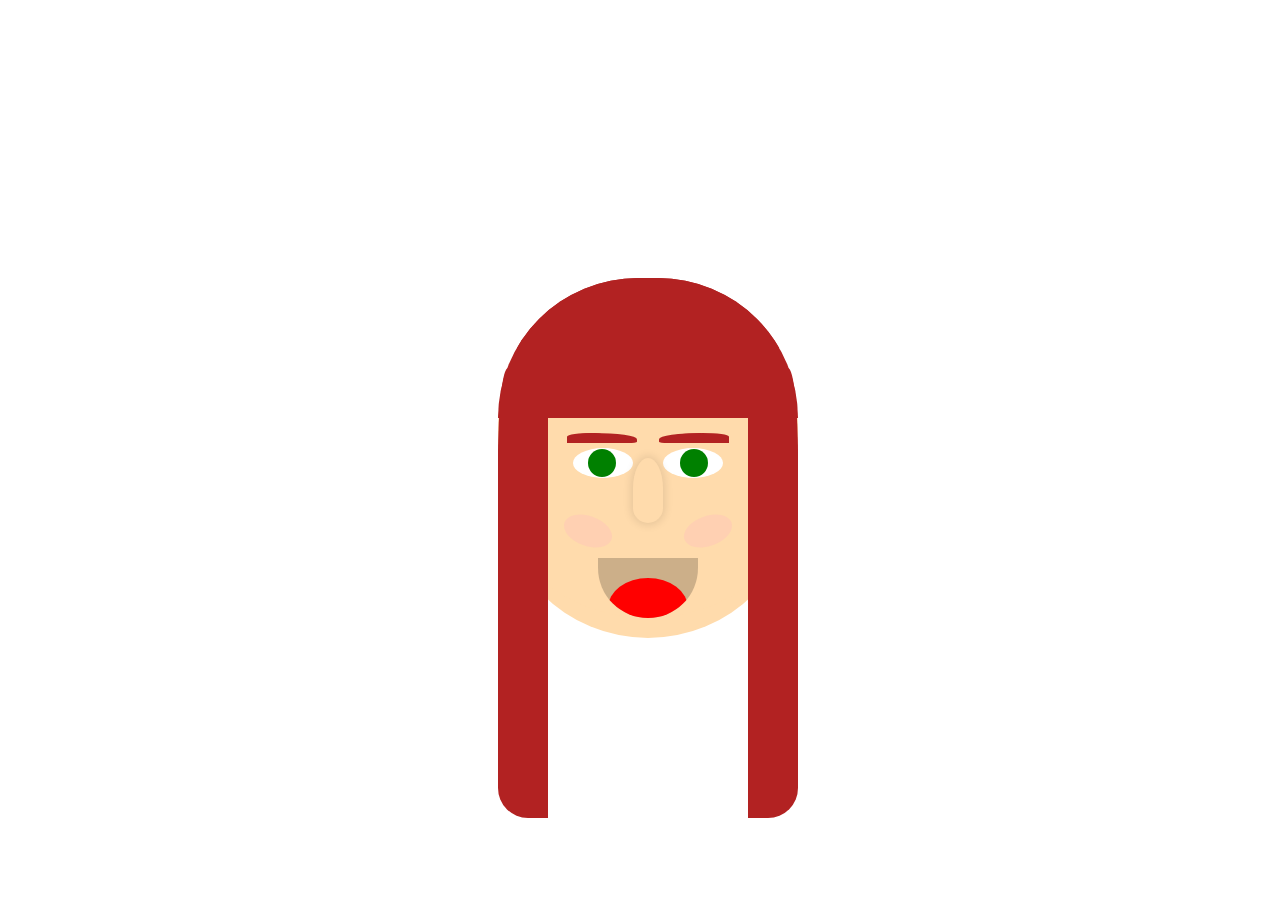
<file: face/index.html>
<!DOCTYPE html>
<html lang="en">
  <head>
    <meta charset="UTF-8" />
    <meta http-equiv="X-UA-Compatible" content="IE=edge" />
    <meta name="viewport" content="width=device-width, initial-scale=1.0" />
    <title>Document</title>
    <link rel="stylesheet" href="index.css" />
  </head>
  <body>
    <div class="face">
      <div class="hair"></div>
      <div class="eyebrows"></div>
      <div class="eyes"></div>
      <div class="nose"></div>
      <div class="cheeks"></div>
      <div class="mouth"></div>
    </div>
  </body>
</html>
</file>
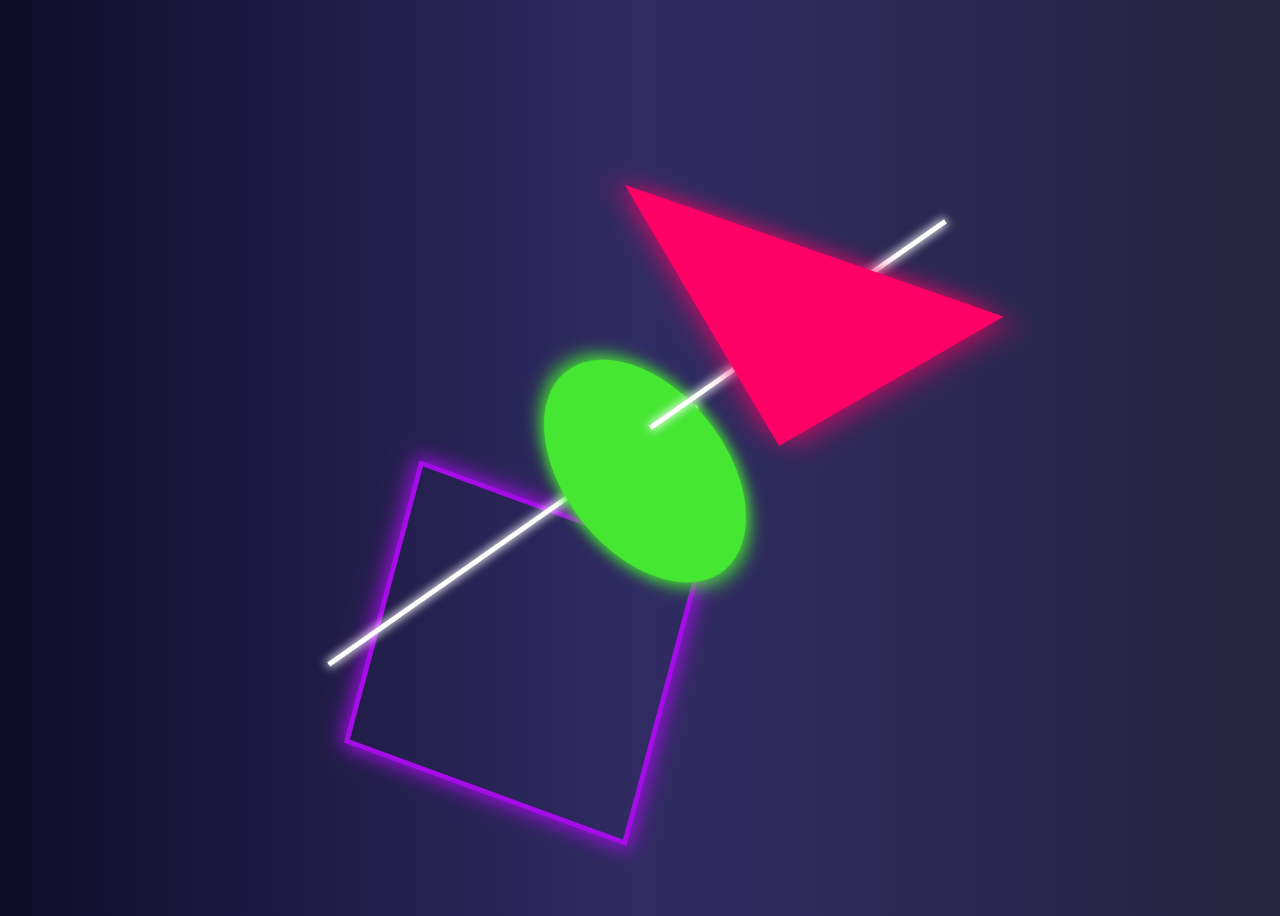
<file: shapes/index.html>
<!DOCTYPE html>
<html lang="en">
  <head>
    <meta charset="UTF-8" />
    <meta http-equiv="X-UA-Compatible" content="IE=edge" />
    <meta name="viewport" content="width=device-width, initial-scale=1.0" />
    <title>Document</title>
    <link rel="stylesheet" href="style.css" />
  </head>
  <body>
    <div class="container">
      <div class="circle"></div>
      <div class="triangle"></div>
      <div class="square"></div>
      <div class="linehalf"></div>
      <div class="secondhalf"></div>
    </div>
  </body>
</html>
</file>
<file: face/index.css>
body {
  height: 100vh;
  width: 100vw;
  overflow: hidden;
  display: flex;
  align-items: center;
  justify-content: center;
}

.face {
  width: 300px;
  height: 300px;
  background: #ffdbac;
  border-width: 40px 0 20px 0;
  border-color: #ffdbac;
  border-style: solid;
  border-radius: 170px;
  position: relative;
  z-index: -2;
}

.hair {
  content: "";
  position: absolute;
  top: -40px;
  left: 0;
  width: 100%;
  height: 0px;
  border-width: 0 0 140px 0;
  border-color: firebrick;
  border-style: solid;
  background-color: firebrick;
  border-radius: 170px 170px 0 0;
  position: relative;
}

.hair:before {
  content: "";
  width: 50px;
  height: 0;
  background-color: firebrick;
  border-bottom: solid 350px firebrick;
  border-top: solid 100px firebrick;
  position: absolute;
  top: 90px;
  border-radius: 20% 0 0 30px;
}

.hair:after {
  content: "";
  width: 50px;
  height: 0;
  background-color: firebrick;
  border-bottom: solid 350px firebrick;
  border-top: solid 100px firebrick;
  position: absolute;
  top: 90px;
  right: 0;
  border-radius: 0 20% 30px 0;
}

.eyebrows {
  position: relative;
}

.eyebrows:before {
  content: "";
  position: absolute;
  top: -25px;
  left: 23%;
  color: firebrick;
  height: 10px;
  background-color: currentColor;
  border-right: 55px solid currentColor;
  border-left: 15px solid currentColor;
  border-radius: 60% 100% 20% 0;
}

.eyebrows:after {
  content: "";
  position: absolute;
  top: -25px;
  right: 23%;
  color: firebrick;
  height: 10px;
  background-color: currentColor;
  border-right: 55px solid currentColor;
  border-left: 15px solid currentColor;
  border-radius: 100% 60% 0 20%;
}

.eyes {
  color: white;
  width: 28px;
  height: 28px;
  border-radius: 100%;
  box-shadow: 90px -9px 0 0 green, 182px -9px 0 0 green;
  z-index: 9;
}
.eyes:before {
  position: absolute;
  z-index: -1;
  content: "";
  top: 130px;
  left: 25%;
  height: 30px;
  width: 20px;
  background-color: currentColor;
  border-right: 20px solid currentColor;
  border-left: 20px solid currentColor;
  border-radius: 50%;
}
.eyes:after {
  position: absolute;
  content: "";
  z-index: -1;
  top: 130px;
  right: 25%;
  height: 30px;
  width: 20px;
  background-color: currentColor;
  border-right: 20px solid currentColor;
  border-left: 20px solid currentColor;
  border-radius: 50%;
}

.nose {
  border-radius: 50px 50px 50px 50px / 100px 100px 50px 50px;
  width: 30px;
  height: 65px;
  background: #ffdbac;
  position: absolute;
  left: 135px;
  top: 140px;
  box-shadow: 0 0 8px 2px rgba(0, 0, 0, 0.1);
}

.cheeks {
  position: relative;
}

.cheeks:before {
  position: absolute;
  content: "";
  width: 50px;
  height: 30px;
  left: 65px;
  top: 30px;
  border-radius: 100%;
  transform: rotate(20deg);
  background-color: rgba(255, 182, 193, 0.3);
}

.cheeks:after {
  position: absolute;
  content: "";
  width: 50px;
  height: 30px;
  right: 65px;
  top: 30px;
  border-radius: 100%;
  transform: rotate(-20deg);
  background-color: rgba(255, 182, 193, 0.3);
}

.mouth {
  color: rgba(0, 0, 0, 0.2);
  position: absolute;
  top: 240px;
  left: 50%;
  transform: translateX(-50%);
  height: 60px;
  width: 100px;
  background-color: currentColor;
  border-radius: 0 0 50px 50px;
  overflow: hidden;
}

.mouth:after {
  position: absolute;
  content: "";
  height: 60px;
  width: 80%;
  bottom: -20px;
  border-radius: 100%;
  left: 50%;
  transform: translateX(-50%);
  background-color: red;
}
</file>
<file: shapes/style.css>
body {
  width: 100vw;
  height: 100vh;
  display: flex;
  align-items: center;
  justify-content: center;
  position: relative;
  overflow: hidden;
  background-image: linear-gradient(to right, #0f0c29, #302b63, #24243e);
}

.container {
  position: relative;
  width: 760px;
  height: 100%;
}

.linehalf {
  position: absolute;
  top: 525px;
  left: 20px;
  height: 5px;
  width: 50vh;
  background-color: white;
  box-shadow: 0 0 10px 1px white;
  transform: rotate(-35deg);
}

.secondhalf {
  position: absolute;
  top: 314px;
  box-shadow: 0 0 10px 1px white;
  right: 50px;
  height: 5px;
  width: 40vh;
  background-color: white;
  transform: rotate(-35deg);
  z-index: 9;
}
.square {
  position: absolute;
  bottom: 100px;
  left: 100px;
  width: 300px;
  height: 300px;
  background-color: transparent;
  box-shadow: 0 0 20px 3px rgb(165, 12, 231);
  border: 5px solid rgb(165, 12, 231);
  transform: rotate3d(1, 1, 1, 30deg);
  animation: floatSquare 3s ease-in-out infinite;
}

.circle {
  position: absolute;
  bottom: 310px;
  left: 250px;
  width: 250px;
  height: 250px;
  color: rgb(69, 231, 51);
  background-color: currentColor;
  box-shadow: 0 0 20px 5px currentColor;
  border: 2px solid currentColor;
  border-radius: 100%;
  transform: rotate3d(1, 0.5, 1, 70deg);
  z-index: 2;
}

.triangle {
  width: 0;
  height: 0;
  position: absolute;
  right: 70px;
  top: 100px;
  border-left: 200px solid transparent;
  border-right: 200px solid transparent;
  border-bottom: 350px solid rgb(255, 0, 102);
  filter: drop-shadow(0px 0px 20px rgb(255, 0, 102));
  z-index: 99;
  animation: floatTriangle 3s ease-in-out infinite;
  transform: rotate3d(1, 1, 1, -70deg);
}

@keyframes floatTriangle {
  0% {
    top: 100px;
  }
  50% {
    top: 110px;
  }
  100% {
    top: 100px;
  }
}
@keyframes floatSquare {
  0% {
    bottom: 100px;
  }
  50% {
    bottom: 110px;
  }
  100% {
    bottom: 100px;
  }
}
</file>
